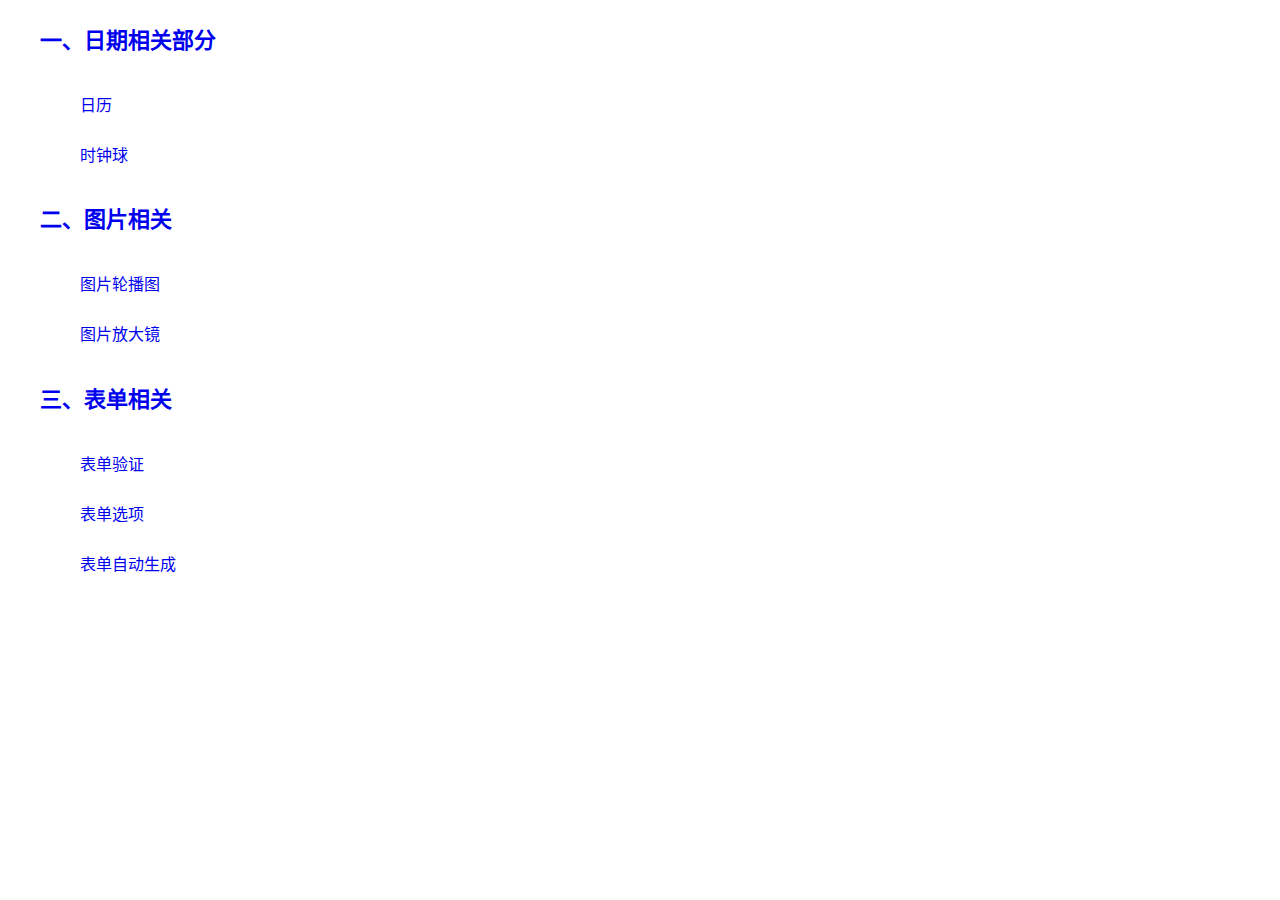
<file: index.html>
<!doctype html>
<html lang="zh-CN">
<head>
    <meta charset="UTF-8">
    <title>Project</title>
    <link rel="stylesheet" type="text/css" href="css/normanize.css">
    <link rel="stylesheet" type="text/css" href="css/main.css">
</head>
<body>
<div class="wrap">
    <ul id="ul">
    </ul>
</div>
<script type="text/javascript">
    var str='',
            data=[
                [
                    {title:'一、日期相关部分'},
                    {url:'test/01/calendar/calendar.html',title:'日历'},
                    {url:'test/01/clockball/clock.html',title:'时钟球'}
                ],
                [
                    {title:'二、图片相关'},
                    {url:'test/02/carouselFigure/carouselFigure.html',title:'图片轮播图'},
                    {url:'test/02/magnifier/magnifier.html',title:'图片放大镜'}

                ],
                [
                    {title:'三、表单相关'},
                    {url:'test/03/form/form.html',title:'表单验证'},
                    {url:'test/03/form1/form1.html',title:'表单选项'},
                    {url:'test/03/form2/form2.html',title:'表单自动生成'}
                ]
            ];
    for(var i=0;i<data.length;i++){
        var items=data[i];
        var sub='';
        for(var j=0;j<items.length;j++){
            var son=items[j];
            if(j==0){
                sub+= '<li><h1><a href="javascript:;" title="'+son.title+'">'+son.title+'</a></h1><dl>';
            }else{
                sub+='<dd><a href=" '+son.url+'"target="_blank" title="'+son.title+'">'+son.title+'</a></dd>';
            }
            if(j==items.length-1){
                sub+='</dl></li>';
            }
        }
        str+=sub;
    }
    var ul=document.getElementById('ul');
    var h1=ul.getElementsByTagName('h1');
    var dl=ul.getElementsByTagName('dl');
    var tmp=-1;
    var open=false;
    ul.innerHTML=str;
    for(var i=0;i<h1.length;i++){
        h1[i].index=i;
        h1[i].onclick=function () {
            for(var i=0;i<h1.length;i++){
                dl[i].style.display='none';
            }
            if(tmp==this.index&&open){
                dl[this.index].style.display="none";
                open=false;
            }else{
                dl[this.index].style.display="block";
                open=true;
            }
            tmp=this.index;
        }
    }
</script>
</body>
</html>
</file>
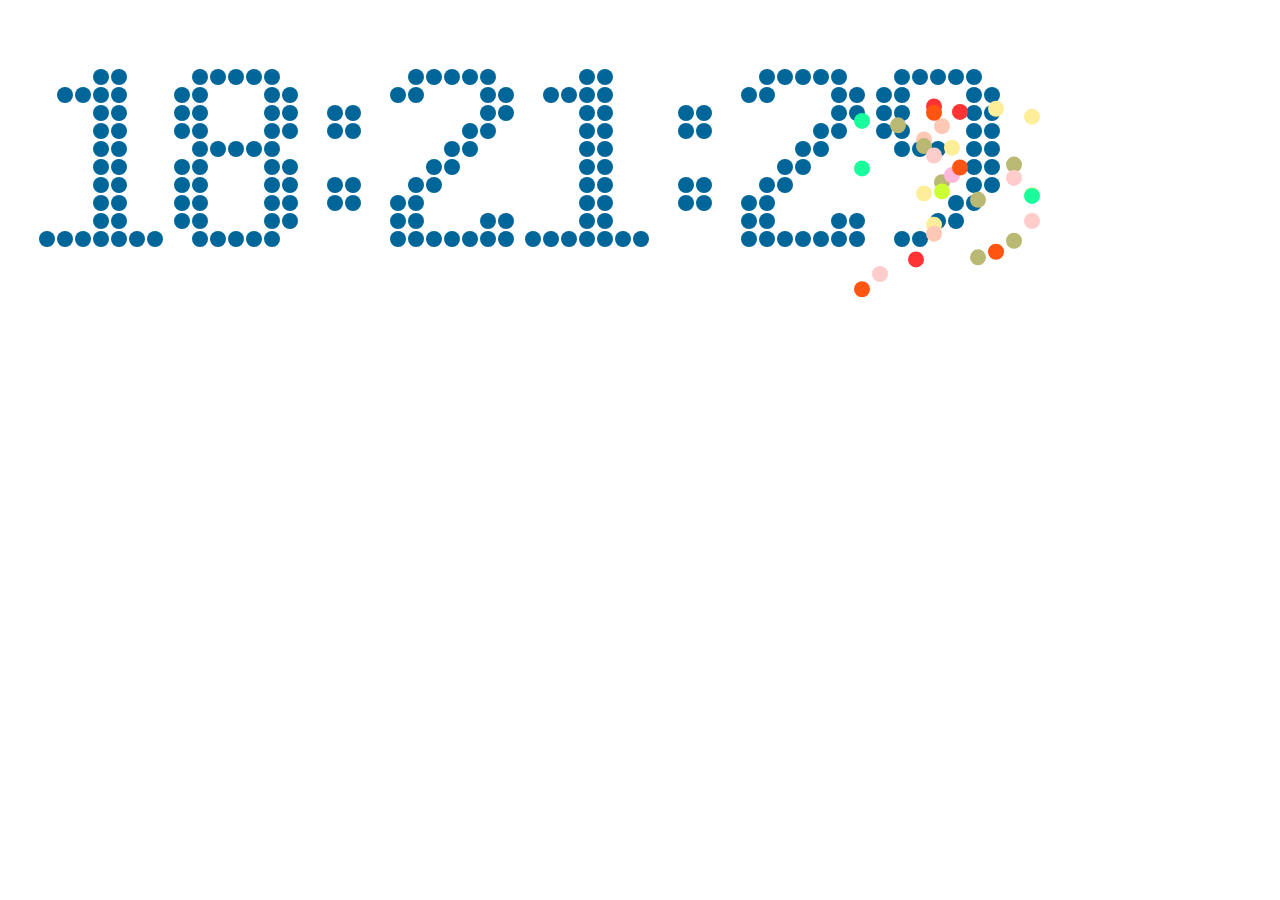
<file: test/02/clock.html>
<!doctype html>
<html lang="en">
<head>
    <title>时钟球</title>
</head>
<body>
<canvas id="canvas">
    该浏览器不支持canvas
</canvas>
<script src="js/digit.js"></script>
<script src="js/clock.js"></script>
</body>
</html>
</file>
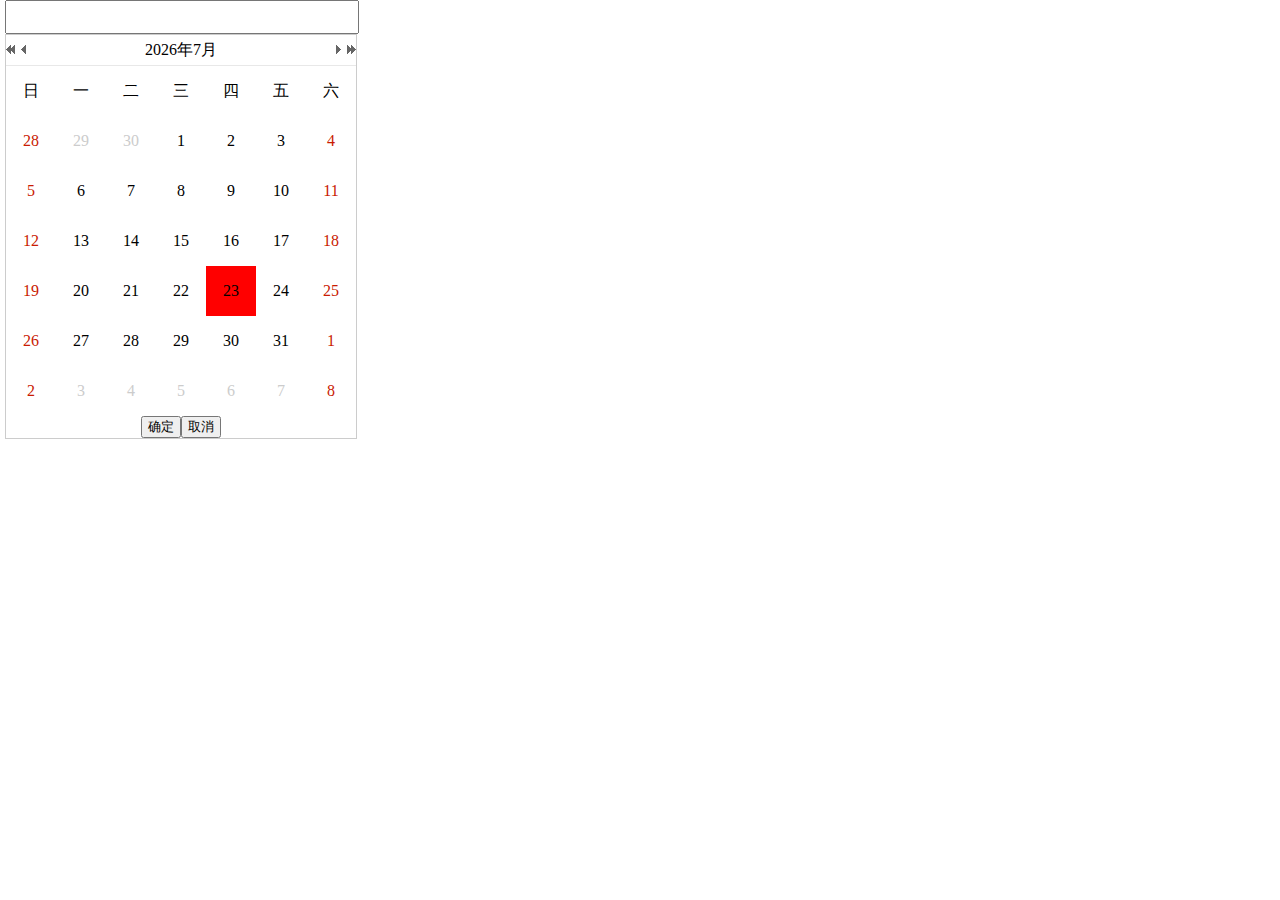
<file: test/01/calendar/calendar.html>
<!DOCTYPE html>
<html>
<head>
    <title>日历组件</title>
    <meta charset="utf-8">
    <link href="css/calendar.css" rel="stylesheet" type="text/css"/>
</head>
<body>
<script src="../../jquery-1.12.1.min.js"></script>
<script src="js/calendar.js"></script>
<script>
    var date=new Date();
    var callback=function(){
        alert('你选择了');
    }
    var myCalendar=new Calendar($(document.body),true,3,100,date,callback);

</script>
</body>
</html>
</file>
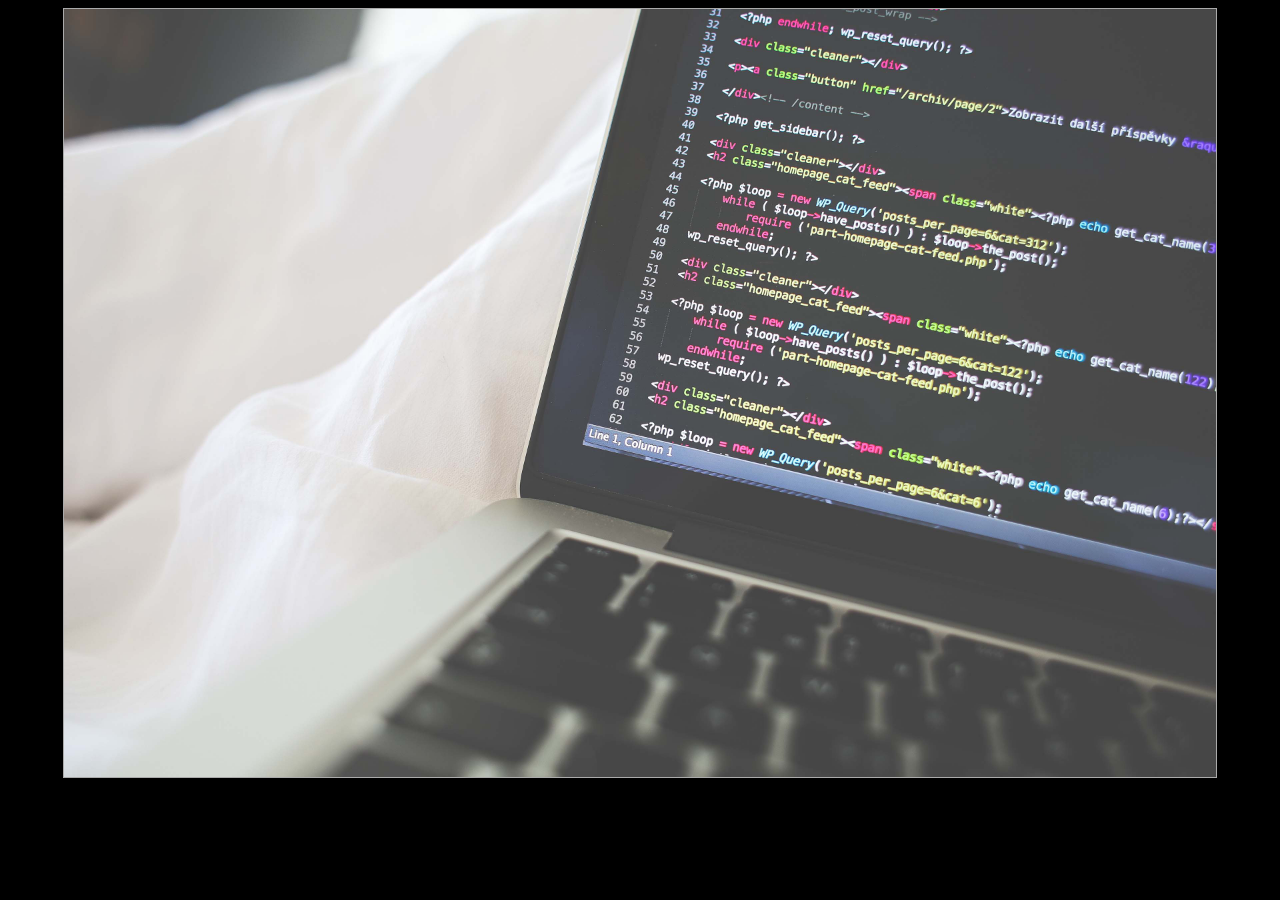
<file: test/02/magnifier/magnifier.html>
<!DOCTYPE html>
<html>
<head lang="en">
    <meta charset="UTF-8">
    <title></title>
</head>
<body style="background: black;">

<canvas id="canvas" style="display:block;margin:0 auto;border:1px solid #aaa;">
    您的浏览器尚不支持canvas
</canvas>

<canvas id="offCanvas" style="display: none">
</canvas>

<script>
    var canvas = document.getElementById("canvas");
    var context = canvas.getContext("2d");

    var offCanvas = document.getElementById("offCanvas");
    var offContext = offCanvas.getContext("2d");

    var image = new Image();
    var isMouseDown = false;
    var scale;

    window.onload = function(){

        canvas.width = 1152;
        canvas.height = 768;

        image.src = "img-lg.jpg";
        image.onload = function(){

            offCanvas.width = image.width;
            offCanvas.height = image.height;
            scale = offCanvas.width / canvas.width;

            context.drawImage( image , 0 , 0 , canvas.width , canvas.height );
            offContext.drawImage( image , 0 , 0 )
        }
    }

    function windowToCanvas( x , y ){
        var bbox = canvas.getBoundingClientRect();
        return {x:x-bbox.left , y:y-bbox.top}
    }

    canvas.onmousedown = function(e){
        e.preventDefault();
        isMouseDown = true;
        point = windowToCanvas( e.clientX , e.clientY );
        console.log( point.x , point.y );
        drawCanvasWithMagnifier( true , point )
    };

    canvas.onmouseup = function(e){
        e.preventDefault();
        isMouseDown = false;
        drawCanvasWithMagnifier( false )
    };

    canvas.onmouseout = function(e){
        e.preventDefault();
        isMouseDown = false;
        drawCanvasWithMagnifier( false )
    };

    canvas.onmousemove = function(e){
        e.preventDefault();
        if( isMouseDown == true ){
            point = windowToCanvas( e.clientX , e.clientY );
            console.log( point.x , point.y );
            drawCanvasWithMagnifier( true , point )
        }
    };

    function drawCanvasWithMagnifier( isShowMagnifier , point ){

        context.clearRect( 0 , 0 , canvas.width , canvas.height );
        context.drawImage( image , 0 , 0 , canvas.width , canvas.height );
        if( isShowMagnifier == true ){
            drawMagnifier( point )
        }
    }

    function drawMagnifier( point ){

        var mr = 200;

        var imageLG_cx = point.x * scale;
        var imageLG_cy = point.y * scale;

        var sx = imageLG_cx - mr;
        var sy = imageLG_cy - mr;

        var dx = point.x - mr;
        var dy = point.y - mr;

        context.save();

        context.lineWidth = 10.0;
        context.strokeStyle = "#069";

        context.beginPath();
        context.arc( point.x , point.y , mr , 0 , Math.PI*2 , false );
        context.stroke();
        context.clip();
        context.drawImage( offCanvas , sx , sy , 2*mr , 2*mr , dx , dy , 2*mr , 2*mr );
        context.restore();
    }

</script>
</body>
</html>
</file>
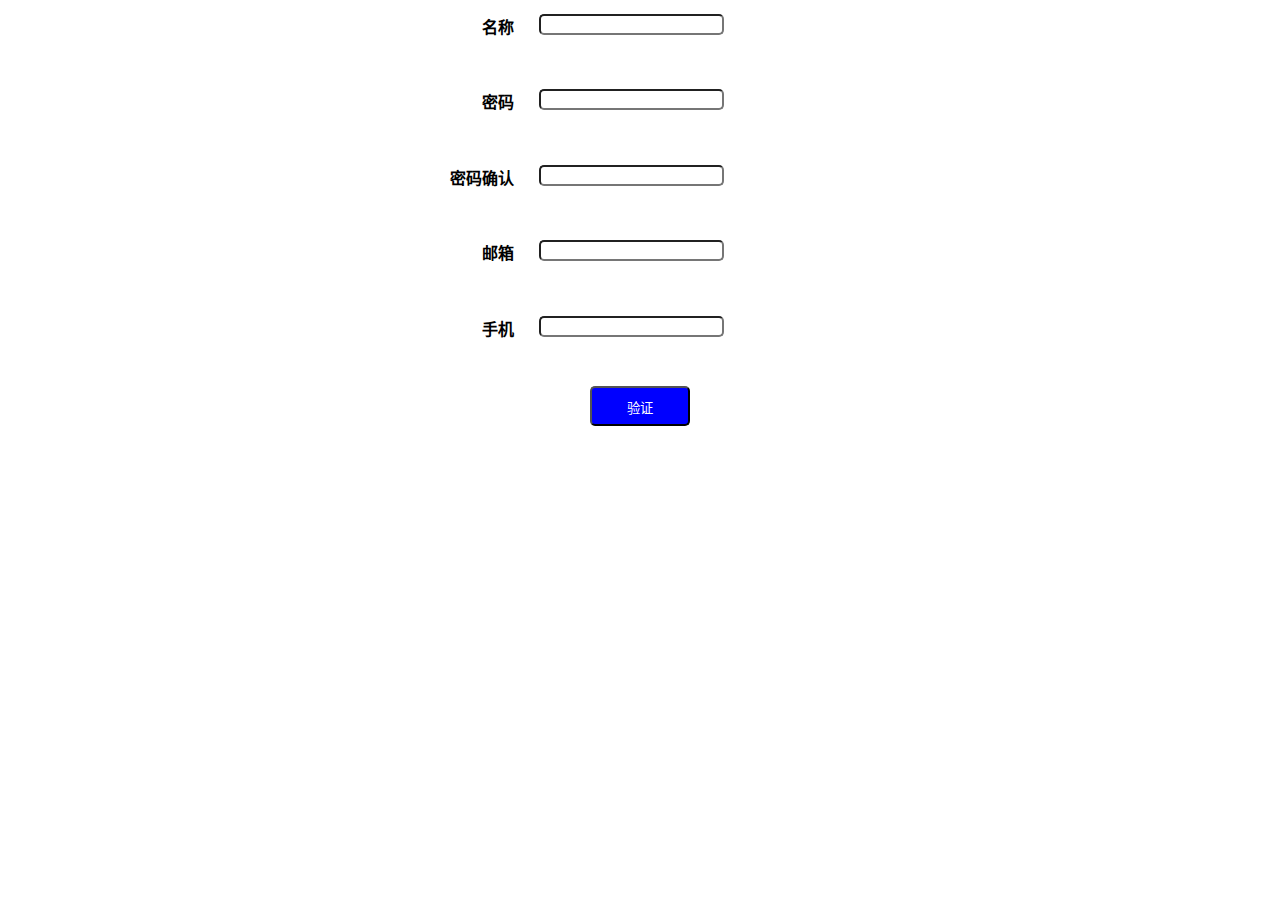
<file: test/03/form/form.html>
<!doctype html>
<html lang="zh-CN">
<head>
    <meta charset="UTF-8">
    <title>表单验证</title>
    <link rel="stylesheet" href="form.css">
</head>
<body>
<form>
    <fieldset>
        <span>名称</span>
        <input type="text" id="input1"><br>
        <span class="tip">必填，长度为4-16个字符</span>
    </fieldset>
    <fieldset>
        <span>密码</span>
        <input type="password" id="input2"><br>
        <span class="tip">必填，长度为6-16个数字或字母</span>
    </fieldset>
    <fieldset>
        <span>密码确认</span>
        <input type="password" id="input3"><br>
        <span class="tip">再次输入密码</span>
    </fieldset>
    <fieldset>
        <span>邮箱</span>
        <input type="email" id="input4"><br>
        <span class="tip">example@126.com</span>
    </fieldset>
    <fieldset>
        <span>手机</span>
        <input type="text" id="input5"><br>
        <span class="tip">请输入11位手机号</span>
    </fieldset>
    <button value="验证" type="button">验证</button>
</form>
<script src="form.js" type="text/javascript"></script>
</body>
</html>
</file>
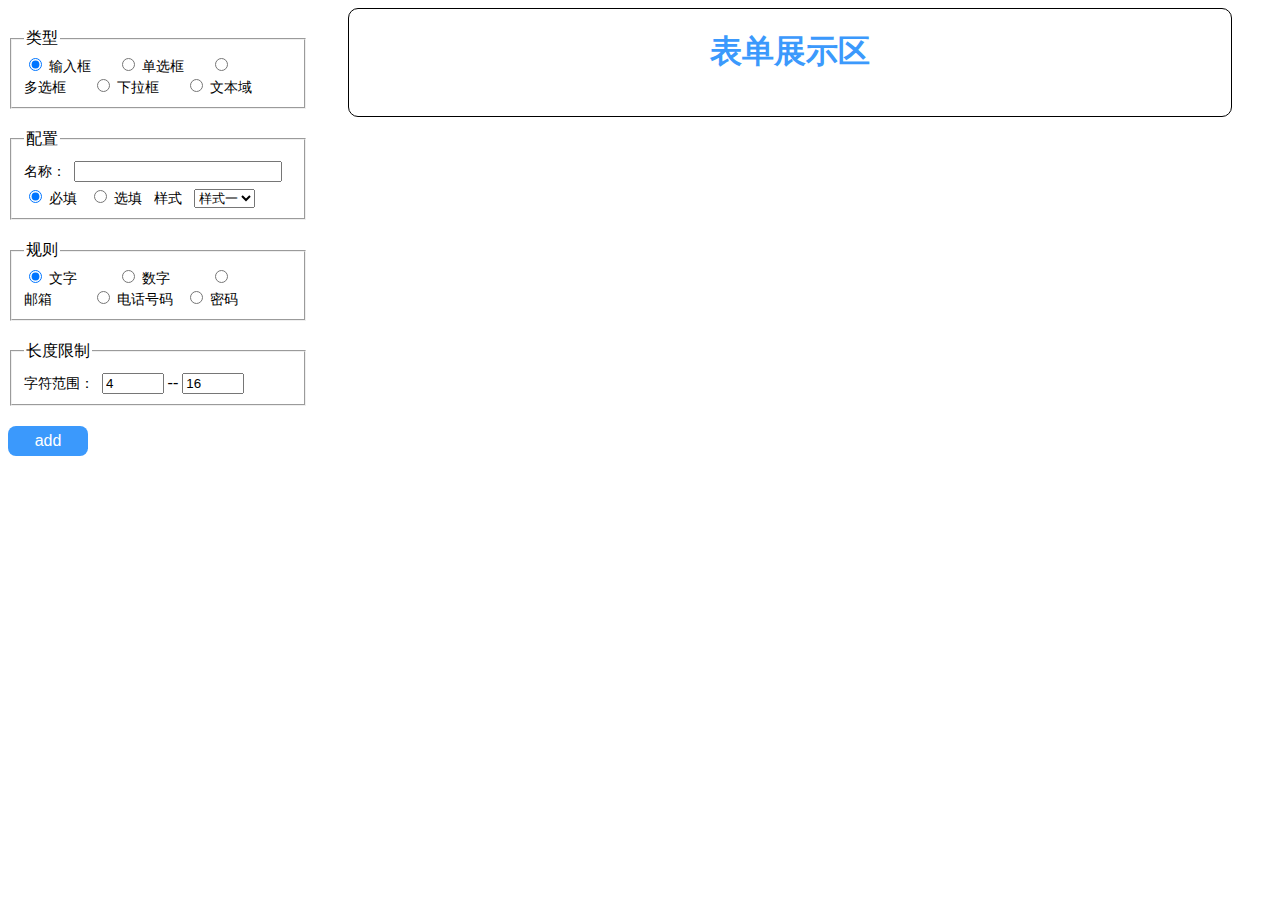
<file: test/03/form2/form2.html>
<!DOCTYPE html>
<html lang="en">
<head>
    <meta charset="UTF-8">
    <title>表单自动生成</title>
    <link rel="stylesheet" href="form2.css">
</head>
<body>

<aside id="form_data_set">
    <form id="data_create">
        <fieldset class="input" id="type_box">
            <legend>类型</legend>

            <input checked name="data_type" id="input" type="radio">
            <label for="input">输入框</label>

            <input name="data_type" id="radio" type="radio">
            <label for="radio">单选框</label>

            <input name="data_type" id="checkbox" type="radio">
            <label for="checkbox">多选框</label>

            <input name="data_type" id="select" type="radio">
            <label for="select">下拉框</label>

            <input name="data_type" id="textarea" type="radio">
            <label for="textarea">文本域</label>
        </fieldset>
        <fieldset class="necessary" id="basic_box">
            <legend>配置</legend>

            <label>名称：</label><input id="lable_box" type="text">

            <input name="data_need" id="necessary" checked type="radio">
            <label for="necessary">必填</label>

            <input name="data_need" id="unnecessary" type="radio">
            <label for="unnecessary">选填</label>

            <label>样式</label>
            <select id="select_box">
                <option>样式一</option>
                <option>样式二</option>
            </select>

        </fieldset>
        <fieldset class="text" id="rule_input">
            <legend>规则</legend>

            <input checked name="data_rule" id="text" type="radio">
            <label for="text">文字</label>

            <input name="data_rule" id="number" type="radio">
            <label for="number">数字</label>

            <input name="data_rule" id="email" type="radio">
            <label for="email">邮箱</label>

            <input name="data_rule" id="phone" type="radio">
            <label for="phone">电话号码</label>

            <input name="data_rule" id="password" type="radio">
            <label for="password">密码</label>
        </fieldset>
        <fieldset id="box_item">
            <legend>选项</legend>

            <input id="box_item_input" placeholder="可用空格，逗号，回车来分隔选项" />
            <span id="box_item_show"></span>
        </fieldset>
        <fieldset id="length_control">
            <legend>长度限制</legend>

            <label>字符范围：</label><input id="min_length" type="number" min="0" value="4">
            <span>--</span>
            <input id="max_length" type="number" min="1" value="16">
        </fieldset>
        <button id="btn_add" type="button">add</button>
    </form>
</aside>
<div id="form_box">
    <h1 id="title">表单展示区</h1>
    <form id="result" class="style1">
        <button type="button" id="submit_form">提交</button>
        <input type="text" class="hide">
    </form>
</div>

<script src="form2.js"></script>

</body>
</html>
</file>
<file: css/main.css>
.wrap{
    width:500px;
}
#ul li{
    line-height: 50px;
}
#ul li h1{
    font-size: 22px;
    font-style:normal;
}
a{
    text-decoration: none;
}
</file>
<file: test/01/calendar/css/calendar.css>
*{margin:0;padding:0;font-family:"微软雅黑 Light";}
.container{
    width:350px;
    padding:0 5px;
}
#input{
    height:30px;
    line-height:30px;
    width:100%;
    text-align: center;

}
.calendarFrame{
    border:1px solid #CCCCCC;
    width:100%;

}

.content>span{
    display:inline-block;
    width:50px;
    height:50px;
    line-height: 50px;
    text-align: center;
}
.content span:hover{
    background-color:#FF3333;
    cursor:pointer;
}
.footer{
    text-align: center;

}
.sureBtn,.cancelBtn{
    width:40px;
}

.header{
    position: relative;
    height: 30px;
    line-height: 30px;
    width:100%;
    border-bottom:1px solid #E8E8E8;
    text-align: center;
}
.prevyear,.nextyear, .prevmonth,.nextmonth{
    position: absolute;
    background:url(../btn.png) no-repeat;
    height:9px;
    top:10px;
    overflow:hidden;
    cursor:pointer;
}
.prevyear{
    width:9px;
    left:0px;
}
.prevmonth{
    width:5px;
    background-position:-9px 0;
    left:15px;
}
.nextyear{
    width:9px;
    background-position:-19px 0;
    right:0px;
}
.nextmonth{
    width:5px;
    background-position:-14px 0;
    right:15px;
}
</file>
<file: test/03/form/form.css>
fieldset{
    position: relative;
    text-align: center;
    border: none;
    height: 60px;
}
fieldset span:first-child{
    position: absolute;
    right:60%;
    font-weight: bold;
}
fieldset input{
    position: absolute;
    left: 42%;
    border-radius: 5px;
}
fieldset span:last-child{
    visibility: hidden;
    padding-top: 7px;
    position: absolute;
    left:42%;
    color: darkgrey;
}
button{
    display: block;
    margin: 0 auto;
    border-radius: 5px;
    color: white;
    width: 100px;
    height: 40px;
    line-height: 40px;
    background-color: blue;
}
</file>
<file: test/03/form2/form2.css>
#data_create fieldset:nth-of-type(n+3) {
    display: none;
}

/*    根据类型的className来显示对于的模块表单    */
#data_create .select~#box_item,
#data_create .checkbox~#box_item,
#data_create .radio~#box_item,
#data_create .textarea~#length_control,
#data_create .input~.password~#length_control,
#data_create .input~.text~#length_control,
#data_create .input~#rule_input {
    display: block;
}

/*   设置的表单的样式     */
#form_data_set {
    width: 300px;
    float: left;
}
#form_data_set fieldset {
    margin-top: 20px;
}
#form_data_set label {
    display: inline-block;
    margin-top: 8px;
    font-size: 14px;
    margin-right: 8px;
}
#form_data_set #lable_box {
    width: 200px;
}
#rule_input label,
#type_box label {
    width: 64px;
    margin: 0;
}
#length_control input {
    width: 20%;
}
#btn_add {
    margin-top: 20px;
    width: 80px;
    height: 30px;
    background-color: rgb(59,153,252);
    color: #fff;
    border: none;
    font-size: 16px;
    border-radius: 8px;
}

/*    展示的表单的样式     */

#form_box {
    margin: 0 40px 0 340px ;
    min-width: 600px;
    padding: 0 0 20px 0;
    border: 1px solid #000;
    border-radius: 10px;
}
#title {
    text-align: center;
    color: rgb(59,153,252);
}
#result {
    width: 400px;
    margin: 20px auto;
    position: relative;
}
#result .radio_box input {
    width: auto;
    height: auto;
    text-align: left;
}
#result .radio_box label {
    display: inline-block;
    position: static;
    width: auto;
    margin-right: 10px;
}
#result input {
    width: 100%;
    height: 30px;
    outline: none;
    border: 1px solid rgb(199,199,199);
    border-radius: 8px;
}
#result .radio_box label:first-child,
#result label {
    display: block;
    text-align: right;
    position: absolute;
    width: 300px;
    left: -320px;
    margin-top: 4px;
}
#result.style2 div {
    margin-top: 10px;
    width: 300px;
    position:relative;
}
#result.style2 span {
    top:0;
    display: block;
    position: absolute;
    text-align: left;
    margin-top: 4px;
    right:-350px;
    width:320px;
}
#result span {
    display: block;
    width: 100%;
    margin-bottom: 20px;
    margin-top: 8px;
    font-size: 14px;
    color: rgb(193,193,193);
}
#result .true {
    color: rgb(39,198,82);
    border-color: rgb(39,198,82);
}
#result .formNameLabel {
    color: #000;
}
#result .error {
    color: red;
    border-color: red;
}
#result :first-child[id=submit_form] {
    display: none;
}
#submit_form {
    margin-top: 20px;
    width: 80px;
    height: 30px;
    background-color: rgb(59,153,252);
    color: #fff;
    border: none;
    font-size: 16px;
    border-radius: 8px;
    outline: none;
}

/*     单选框 多选框 下拉框选项输入框的样式       */
#box_item_show {
    display: flex;
    justify-content: center;
    flex-wrap:wrap;
    margin: 20px;
}
#box_item input {
    display: block;
    width: 100%;
    margin: 0 auto;
}
.item {
    height: 20px;
    background-color: red;
    color: #fff;
    margin: 5px;
    padding: 5px 10px;
    cursor: pointer;
}
.item>span {
    transition: width 0.2s linear;
    display: inline-block;
    width: 0;
    height: 16px;
    overflow: hidden;
}
.item:hover>span {
    transition: width 0.2s linear;
    width: 64px;
    height: 16px;
}
.item:hover {
    background-color: blue;
}
.hide {
    display: none;
}
</file>
<file: css/normanize.css>
/*! normalize.css v4.1.1 | MIT License | github.com/necolas/normalize.css */

/**
 * 1. Change the default font family in all browsers (opinionated).
 * 2. Prevent adjustments of font size after orientation changes in IE and iOS.
 */

html {
    font-family: sans-serif; /* 1 */
    -ms-text-size-adjust: 100%; /* 2 */
    -webkit-text-size-adjust: 100%; /* 2 */
}

/**
 * Remove the margin in all browsers (opinionated).
 */

body {
    margin: 0;
}

/* HTML5 display definitions
   ========================================================================== */

/**
 * Add the correct display in IE 9-.
 * 1. Add the correct display in Edge, IE, and Firefox.
 * 2. Add the correct display in IE.
 */

article,
aside,
details, /* 1 */
figcaption,
figure,
footer,
header,
main, /* 2 */
menu,
nav,
section,
summary { /* 1 */
    display: block;
}

/**
 * Add the correct display in IE 9-.
 */

audio,
canvas,
progress,
video {
    display: inline-block;
}

/**
 * Add the correct display in iOS 4-7.
 */

audio:not([controls]) {
    display: none;
    height: 0;
}

/**
 * Add the correct vertical alignment in Chrome, Firefox, and Opera.
 */

progress {
    vertical-align: baseline;
}

/**
 * Add the correct display in IE 10-.
 * 1. Add the correct display in IE.
 */

template, /* 1 */
[hidden] {
    display: none;
}

/* Links
   ========================================================================== */

/**
 * 1. Remove the gray background on active links in IE 10.
 * 2. Remove gaps in links underline in iOS 8+ and Safari 8+.
 */

a {
    background-color: transparent; /* 1 */
    -webkit-text-decoration-skip: objects; /* 2 */
}

/**
 * Remove the outline on focused links when they are also active or hovered
 * in all browsers (opinionated).
 */

a:active,
a:hover {
    outline-width: 0;
}

/* Text-level semantics
   ========================================================================== */

/**
 * 1. Remove the bottom border in Firefox 39-.
 * 2. Add the correct text decoration in Chrome, Edge, IE, Opera, and Safari.
 */

abbr[title] {
    border-bottom: none; /* 1 */
    text-decoration: underline; /* 2 */
    text-decoration: underline dotted; /* 2 */
}

/**
 * Prevent the duplicate application of `bolder` by the next rule in Safari 6.
 */

b,
strong {
    font-weight: inherit;
}

/**
 * Add the correct font weight in Chrome, Edge, and Safari.
 */

b,
strong {
    font-weight: bolder;
}

/**
 * Add the correct font style in Android 4.3-.
 */

dfn {
    font-style: italic;
}

/**
 * Correct the font size and margin on `h1` elements within `section` and
 * `article` contexts in Chrome, Firefox, and Safari.
 */

h1 {
    font-size: 2em;
    margin: 0.67em 0;
}

/**
 * Add the correct background and color in IE 9-.
 */

mark {
    background-color: #ff0;
    color: #000;
}

/**
 * Add the correct font size in all browsers.
 */

small {
    font-size: 80%;
}

/**
 * Prevent `sub` and `sup` elements from affecting the line height in
 * all browsers.
 */

sub,
sup {
    font-size: 75%;
    line-height: 0;
    position: relative;
    vertical-align: baseline;
}

sub {
    bottom: -0.25em;
}

sup {
    top: -0.5em;
}

/* Embedded content
   ========================================================================== */

/**
 * Remove the border on images inside links in IE 10-.
 */

img {
    border-style: none;
}

/**
 * Hide the overflow in IE.
 */

svg:not(:root) {
    overflow: hidden;
}

/* Grouping content
   ========================================================================== */

/**
 * 1. Correct the inheritance and scaling of font size in all browsers.
 * 2. Correct the odd `em` font sizing in all browsers.
 */

code,
kbd,
pre,
samp {
    font-family: monospace, monospace; /* 1 */
    font-size: 1em; /* 2 */
}

/**
 * Add the correct margin in IE 8.
 */

figure {
    margin: 1em 40px;
}

/**
 * 1. Add the correct box sizing in Firefox.
 * 2. Show the overflow in Edge and IE.
 */

hr {
    box-sizing: content-box; /* 1 */
    height: 0; /* 1 */
    overflow: visible; /* 2 */
}

/* Forms
   ========================================================================== */

/**
 * 1. Change font properties to `inherit` in all browsers (opinionated).
 * 2. Remove the margin in Firefox and Safari.
 */

button,
input,
select,
textarea {
    font: inherit; /* 1 */
    margin: 0; /* 2 */
}

/**
 * Restore the font weight unset by the previous rule.
 */

optgroup {
    font-weight: bold;
}

/**
 * Show the overflow in IE.
 * 1. Show the overflow in Edge.
 */

button,
input { /* 1 */
    overflow: visible;
}

/**
 * Remove the inheritance of text transform in Edge, Firefox, and IE.
 * 1. Remove the inheritance of text transform in Firefox.
 */

button,
select { /* 1 */
    text-transform: none;
}

/**
 * 1. Prevent a WebKit bug where (2) destroys native `audio` and `video`
 *    controls in Android 4.
 * 2. Correct the inability to style clickable types in iOS and Safari.
 */

button,
html [type="button"], /* 1 */
[type="reset"],
[type="submit"] {
    -webkit-appearance: button; /* 2 */
}

/**
 * Remove the inner border and padding in Firefox.
 */

button::-moz-focus-inner,
[type="button"]::-moz-focus-inner,
[type="reset"]::-moz-focus-inner,
[type="submit"]::-moz-focus-inner {
    border-style: none;
    padding: 0;
}

/**
 * Restore the focus styles unset by the previous rule.
 */

button:-moz-focusring,
[type="button"]:-moz-focusring,
[type="reset"]:-moz-focusring,
[type="submit"]:-moz-focusring {
    outline: 1px dotted ButtonText;
}

/**
 * Change the border, margin, and padding in all browsers (opinionated).
 */

fieldset {
    border: 1px solid #c0c0c0;
    margin: 0 2px;
    padding: 0.35em 0.625em 0.75em;
}

/**
 * 1. Correct the text wrapping in Edge and IE.
 * 2. Correct the color inheritance from `fieldset` elements in IE.
 * 3. Remove the padding so developers are not caught out when they zero out
 *    `fieldset` elements in all browsers.
 */

legend {
    box-sizing: border-box; /* 1 */
    color: inherit; /* 2 */
    display: table; /* 1 */
    max-width: 100%; /* 1 */
    padding: 0; /* 3 */
    white-space: normal; /* 1 */
}

/**
 * Remove the default vertical scrollbar in IE.
 */

textarea {
    overflow: auto;
}

/**
 * 1. Add the correct box sizing in IE 10-.
 * 2. Remove the padding in IE 10-.
 */

[type="checkbox"],
[type="radio"] {
    box-sizing: border-box; /* 1 */
    padding: 0; /* 2 */
}

/**
 * Correct the cursor style of increment and decrement buttons in Chrome.
 */

[type="number"]::-webkit-inner-spin-button,
[type="number"]::-webkit-outer-spin-button {
    height: auto;
}

/**
 * 1. Correct the odd appearance in Chrome and Safari.
 * 2. Correct the outline style in Safari.
 */

[type="search"] {
    -webkit-appearance: textfield; /* 1 */
    outline-offset: -2px; /* 2 */
}

/**
 * Remove the inner padding and cancel buttons in Chrome and Safari on OS X.
 */

[type="search"]::-webkit-search-cancel-button,
[type="search"]::-webkit-search-decoration {
    -webkit-appearance: none;
}

/**
 * Correct the text style of placeholders in Chrome, Edge, and Safari.
 */

::-webkit-input-placeholder {
    color: inherit;
    opacity: 0.54;
}

/**
 * 1. Correct the inability to style clickable types in iOS and Safari.
 * 2. Change font properties to `inherit` in Safari.
 */

::-webkit-file-upload-button {
    -webkit-appearance: button; /* 1 */
    font: inherit; /* 2 */
}


li{list-style-type: none;}
</file>
